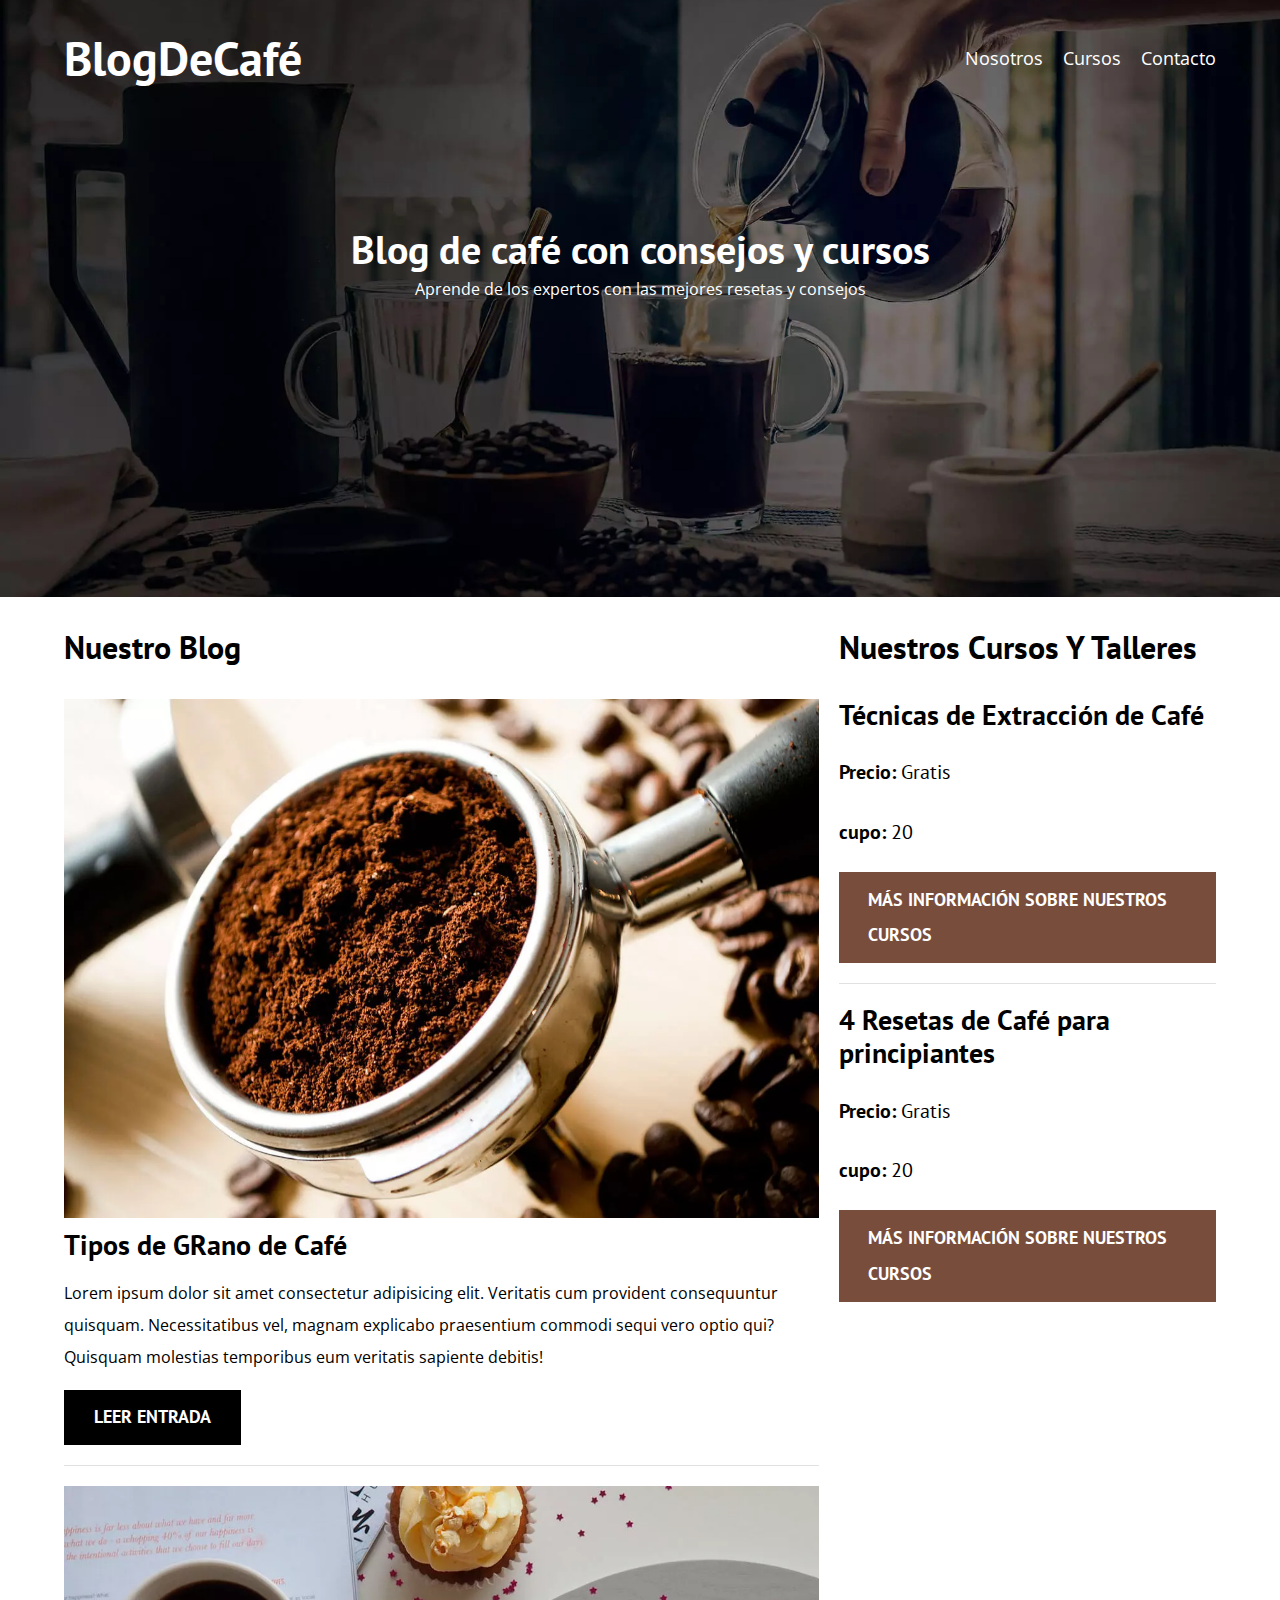
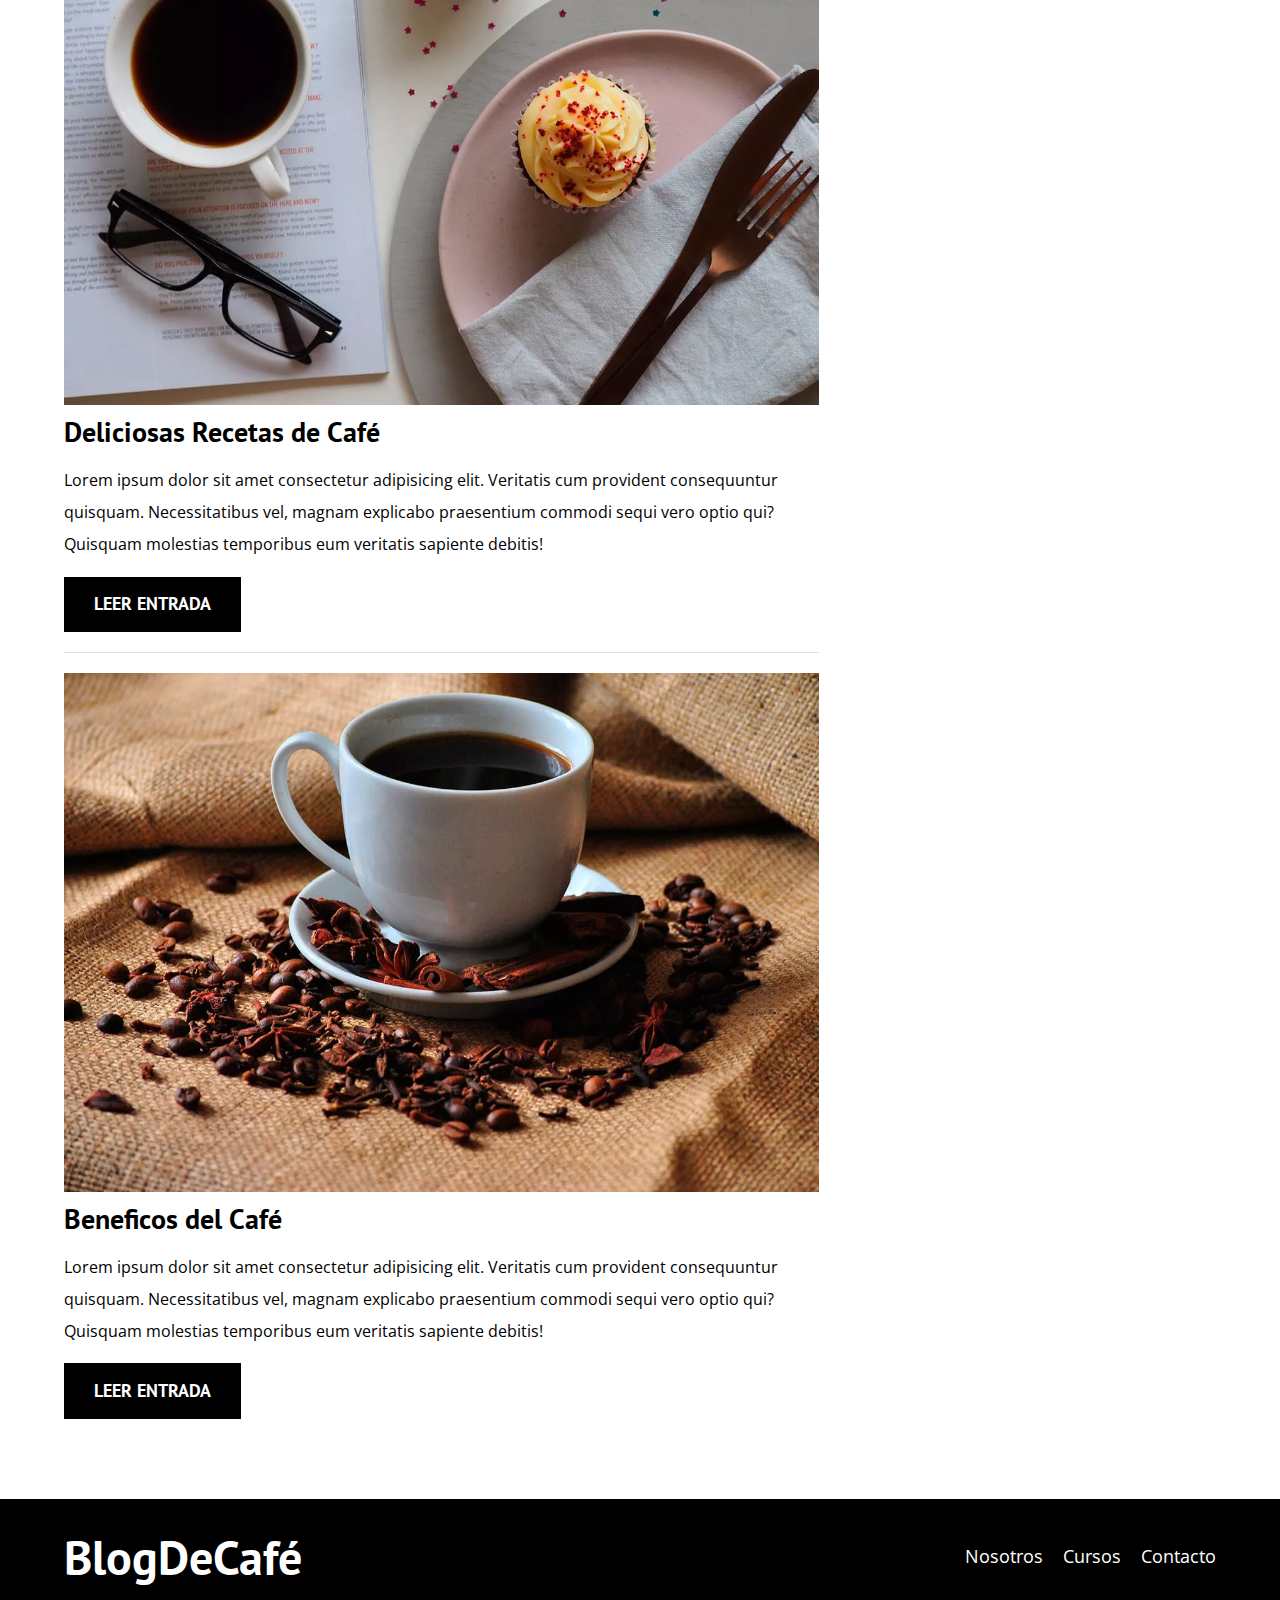
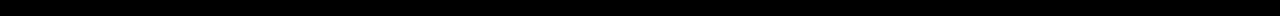
<file: index.html>
<!DOCTYPE html>
<html lang="en">

<head>
    <meta charset="UTF-8">
    <meta http-equiv="X-UA-Compatible" content="IE=edge">
    <meta name="viewport" content="width=device-width, initial-scale=1.0">
    <title>BlogDeCafe</title>
    <meta name="description" content="pagina web de blog de cafe">

    <link rel="stylesheet" href="css/normalize.css">
    <link rel="icon" href="img/icono-cofe.png">
    <link rel="stylesheet" href="css/style.css">
    <link rel="preconnect" href="https://fonts.gstatic.com">
    <link href="https://fonts.googleapis.com/css2?family=Open+Sans&family=PT+Sans:wght@400;700&display=swap" rel="stylesheet">
    <!--prefecth-->
    <!--carga por adenlantado las paginas nota:no lo note al inpeccionar el elemento-->
    <link rel="--prefecth--" href="nosotros.html" as="document">
    <link rel="--prefecth--" href="cursos.html">
    <!--preload carga los elementos que nececita la pag-->
    <link rel="--preload--" href="css/normalize.css" as="style">
    <link rel="stylesheet" href="css/normalize.css">

    <link rel="preload" href="https://fonts.googleapis.com/css2?family=Open+Sans&family=PT+Sans:wght@400;700&display=swap" crossorigin="crossorigin" as="font">
    <link href="https://fonts.googleapis.com/css2?family=Open+Sans&family=PT+Sans:wght@400;700&display=swap" rel="stylesheet">

    <link rel="preload" href="css/style.css" as="style">
    <link rel="stylesheet" href="css/style.css">
</head>

<body>
    <header class="header">
        <div class="contenedor">
            <div class="barra">
                <a class="logo" href="index.html">
                    <h1 class="logo_nombre no-margin centrar-texto">Blog<span class="logo__blod">DeCafé</span></h1>
                </a>
                <nav class="navegacion">
                    <a href="nosotros.html" class="navegacion__enlace">Nosotros</a>
                    <a href="cursos.html" class="navegacion__enlace">Cursos</a>
                    <a href="contacto.html" class="navegacion__enlace">Contacto</a>
                </nav>
            </div>
        </div>
        <div class="header__texto">
            <h2 class="no-margin"> Blog de café con consejos y cursos</h2>
            <p class="no-margin">Aprende de los expertos con las mejores resetas y consejos</p>

        </div>

    </header>
    <div class="contenedor contenido-principal">
        <main class="blog">
            <h3>Nuestro Blog</h3>
            <article class="entrada">
                <div class="entrada__imagen">
                    <picture>
                        <!--carga primero el webp si no es compatible carga la jpg poner en las demas imagenes-->
                        <source srcset="img/blog1.webp" type="image/webp">

                        <!--loading="lazy" carga las imagenes cuando se requieran, nota:a mi no me funciona pero dejo el codigo -->
                        <img loading="lazy" src="img/blog1.jpg" alt="imagen blog">
                    </picture>
                    <!--loading="lazy" carga las imagenes cuando se requieran, nota:a mi no me funciona pero dejo el codigo -->
                </div>
                <div class="entrada__contenido">
                    <h4 class="no-margin">Tipos de GRano de Café</h4>
                    <p>Lorem ipsum dolor sit amet consectetur adipisicing elit. Veritatis cum provident consequuntur quisquam. Necessitatibus vel, magnam explicabo praesentium commodi sequi vero optio qui? Quisquam molestias temporibus eum veritatis sapiente
                        debitis!
                    </p>
                    <a href="entrada.html" class="boton boton--primario">Leer Entrada</a>
                </div>
            </article>
            <article class="entrada">
                <div class="entrada__imagen">
                    <picture>
                        <!--carga primero el webp si no es compatible carga la jpg poner en las demas imagenes-->
                        <source srcset="img/blog2.webp" type="image/webp">

                        <!--loading="lazy" carga las imagenes cuando se requieran, nota:a mi no me funciona pero dejo el codigo -->
                        <img loading="lazy" src="img/blog2.jpg" alt="imagen blog">
                    </picture>
                </div>
                <div class="entrada__contenido">
                    <h4 class="no-margin">Deliciosas Recetas de Café</h4>
                    <p>Lorem ipsum dolor sit amet consectetur adipisicing elit. Veritatis cum provident consequuntur quisquam. Necessitatibus vel, magnam explicabo praesentium commodi sequi vero optio qui? Quisquam molestias temporibus eum veritatis sapiente
                        debitis!
                    </p>
                    <a href="entrada.html" class="boton boton--primario">Leer Entrada</a>
                </div>
            </article>
            <article class="entrada">
                <div class="entrada__imagen">
                    <picture>
                        <!--carga primero el webp si no es compatible carga la jpg poner en las demas imagenes-->
                        <source srcset="img/blog3.webp" type="image/webp">

                        <!--loading="lazy" carga las imagenes cuando se requieran, nota:a mi no me funciona pero dejo el codigo -->
                        <img loading="lazy" src="img/blog3.jpg" alt="imagen blog">
                    </picture>
                </div>
                <div class="entrada__contenido">
                    <h4 class="no-margin">Beneficos del Café</h4>
                    <p>Lorem ipsum dolor sit amet consectetur adipisicing elit. Veritatis cum provident consequuntur quisquam. Necessitatibus vel, magnam explicabo praesentium commodi sequi vero optio qui? Quisquam molestias temporibus eum veritatis sapiente
                        debitis!
                    </p>
                    <a href="entrada.html" class="boton boton--primario">Leer Entrada</a>
                </div>
            </article>
        </main>
        <aside class="sidebar">
            <h3>Nuestros Cursos Y Talleres</h3>
            <ul class="cursos no-padding">
                <li class="widget-curso">
                    <h4 class="no-margin"> Técnicas de Extracción de Café</h4>
                    <p class="widget-curso__label"> Precio:
                        <span class="widget-curso__info">Gratis</span>
                    </p>
                    <p class="widget-curso__label"> cupo:
                        <span class="widget-curso__info">20</span>
                    </p>
                    <a href="entrada.html" class="boton boton--Secundario">Más Información sobre nuestros cursos</a>

                </li>

                <li class="widget-curso">
                    <h4 class="no-margin"> 4 Resetas de Café para principiantes</h4>
                    <p class="widget-curso__label"> Precio:
                        <span class="widget-curso__info">Gratis</span>
                    </p>
                    <p class="widget-curso__label"> cupo:
                        <span class="widget-curso__info">20</span>
                    </p>
                    <a href="entrada.html" class="boton boton--Secundario">Más Información sobre nuestros cursos</a>

                </li>
            </ul>
        </aside>

    </div>
    <footer class="footer">
        <div class="contenedor">
            <div class="barra">
                <a class="logo" href="index.html">
                    <h1 class="logo_nombre no-margin centrar-texto">Blog<span class="logo__blod">DeCafé</span></h1>
                </a>
                <nav class="navegacion">
                    <a href="nosotros.html" class="navegacion__enlace">Nosotros</a>
                    <a href="cursos.html" class="navegacion__enlace">Cursos</a>
                    <a href="contacto.html" class="navegacion__enlace">Contacto</a>
                </nav>
            </div>
        </div>
    </footer>
    <script src="js/modernizr.js">
    </script>
</body>

</html>
</file>
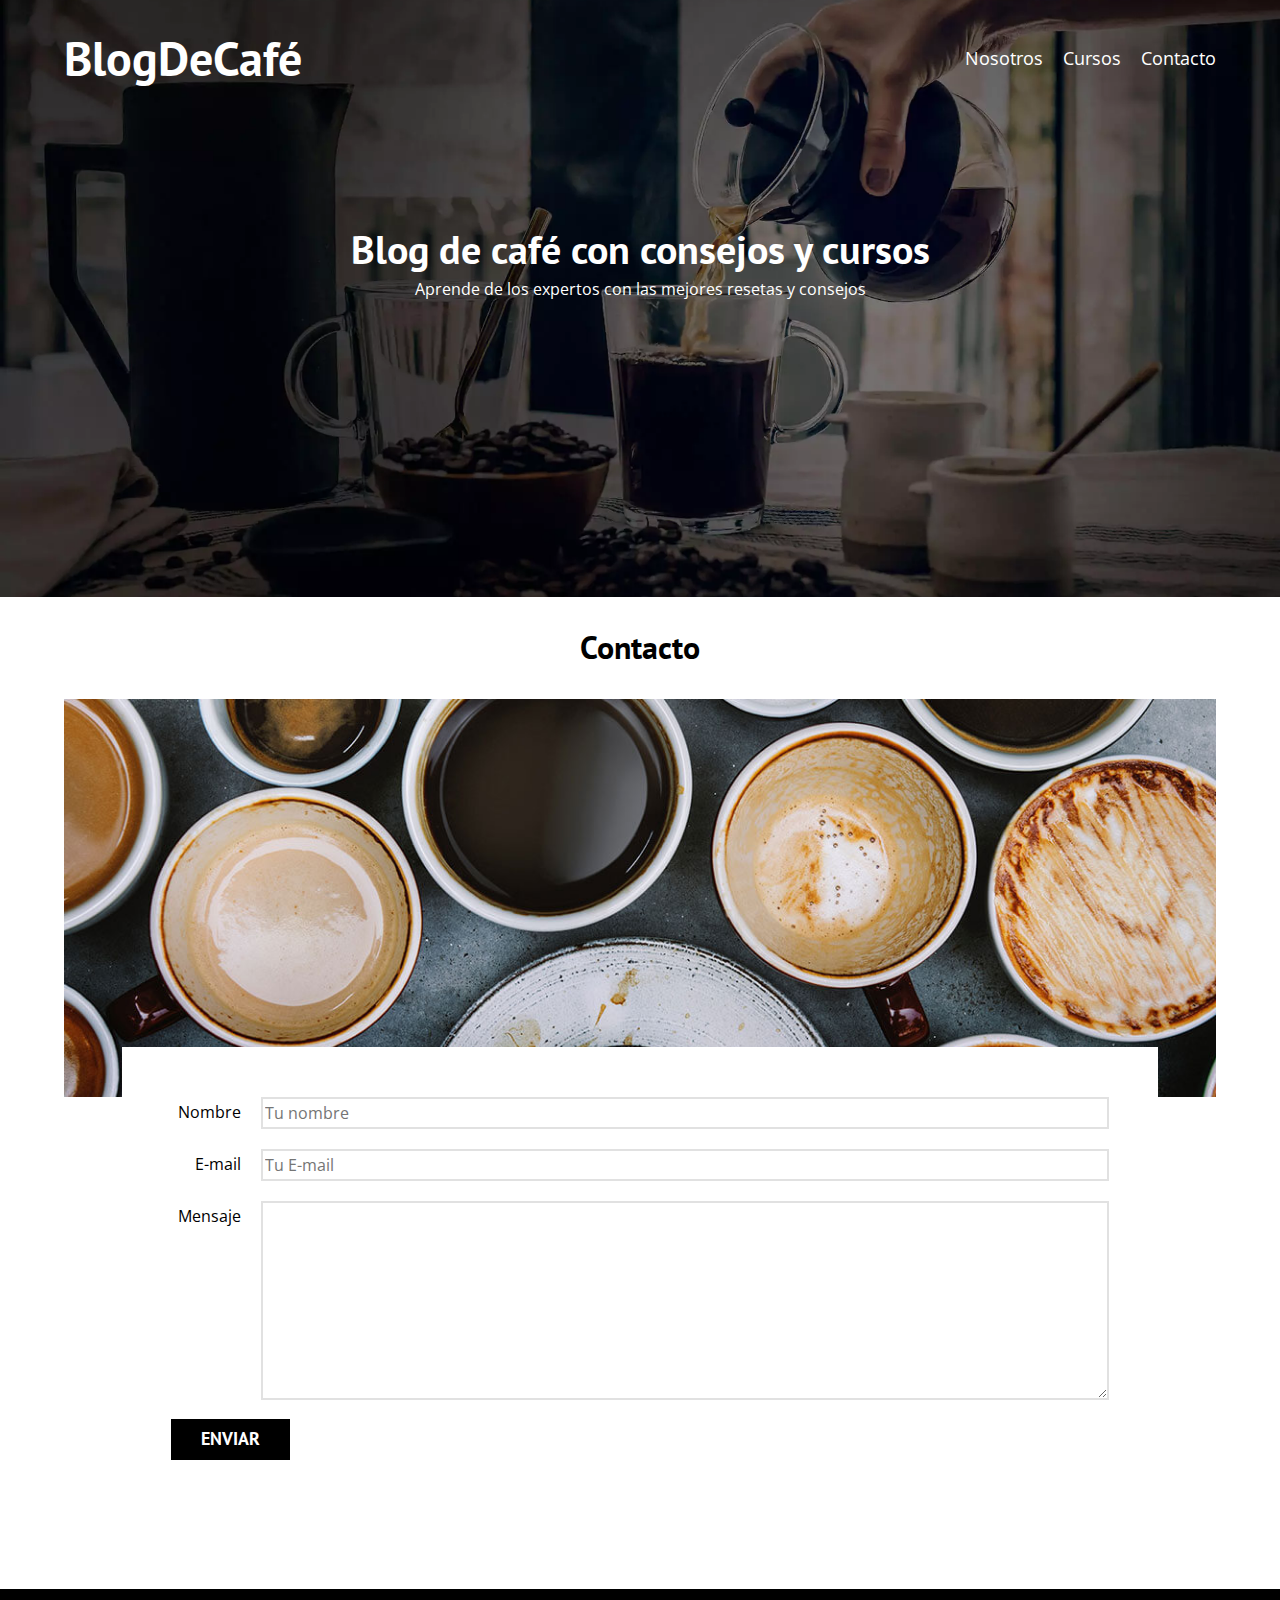
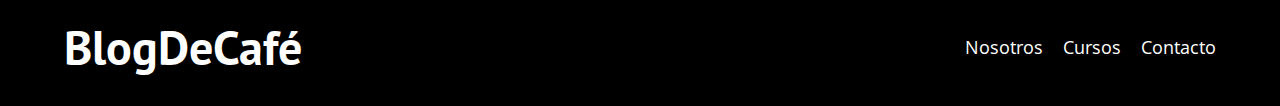
<file: contacto.html>
<!DOCTYPE html>

<html lang="en">

<head>
    <meta charset="UTF-8">
    <meta http-equiv="X-UA-Compatible" content="IE=edge">
    <meta name="viewport" content="width=device-width, initial-scale=1.0">
    <title>BlogDeCafe</title>
    <link rel="stylesheet" href="css/normalize.css">
    <link rel="stylesheet" href="css/style.css">
    <link rel="preconnect" href="https://fonts.gstatic.com">
    <link href="https://fonts.googleapis.com/css2?family=Open+Sans&family=PT+Sans:wght@400;700&display=swap" rel="stylesheet">
</head>

<body>
    <header class="header">
        <div class="contenedor">
            <div class="barra">
                <a class="logo" href="index.html">
                    <h1 class="logo_nombre no-margin centrar-texto">Blog<span class="logo__blod">DeCafé</span></h1>
                </a>
                <nav class="navegacion">
                    <a href="nosotros.html" class="navegacion__enlace">Nosotros</a>
                    <a href="cursos.html" class="navegacion__enlace">Cursos</a>
                    <a href="contacto.html" class="navegacion__enlace">Contacto</a>
                </nav>
            </div>
        </div>
        <div class="header__texto">
            <h2 class="no-margin"> Blog de café con consejos y cursos</h2>
            <p class="no-margin">Aprende de los expertos con las mejores resetas y consejos</p>

        </div>

    </header>
    <main class="contenedor">
        <h3 class="centrar-texto">Contacto</h3>
        <div class="contacto-bg">

        </div>
        <form class="formulario" action="">
            <div class="campo">
                <!--el id y el nombre te permite ubicar el cursor dentro del imput-->
                <label class="campo__label" for="nombre">Nombre</label>
                <input class="campo__field" type="text" placeholder="Tu nombre" id="nombre">
            </div>
            <div class="campo">
                <label class="campo__label" for="email">E-mail</label>
                <input class="campo__field" type="email" placeholder="Tu E-mail" id="email">
            </div>
            <div class="campo">
                <label class="campo__label" for="mensaje">Mensaje</label>
                <textarea class="campo__field campo__field--textarea" name="" id="mensa je"></textarea>
            </div>
            <div class="campo">
                <input type="submit" value="Enviar" class="boton boton--primario    ">
            </div>
        </form>

    </main>


    </div>
    <footer class=" footer ">
        <div class="contenedor ">
            <div class="barra ">
                <a class="logo " href="index.html ">
                    <h1 class="logo_nombre no-margin centrar-texto ">Blog<span class="logo__blod ">DeCafé</span></h1>
                </a>
                <nav class="navegacion ">
                    <a href="nosotros.html " class="navegacion__enlace ">Nosotros</a>
                    <a href="cursos.html " class="navegacion__enlace ">Cursos</a>
                    <a href="contacto.html " class="navegacion__enlace ">Contacto</a>
                </nav>
            </div>
        </div>
    </footer>
    <script src="js/modernizr.js">
    </script>
</body>

</html>
</file>
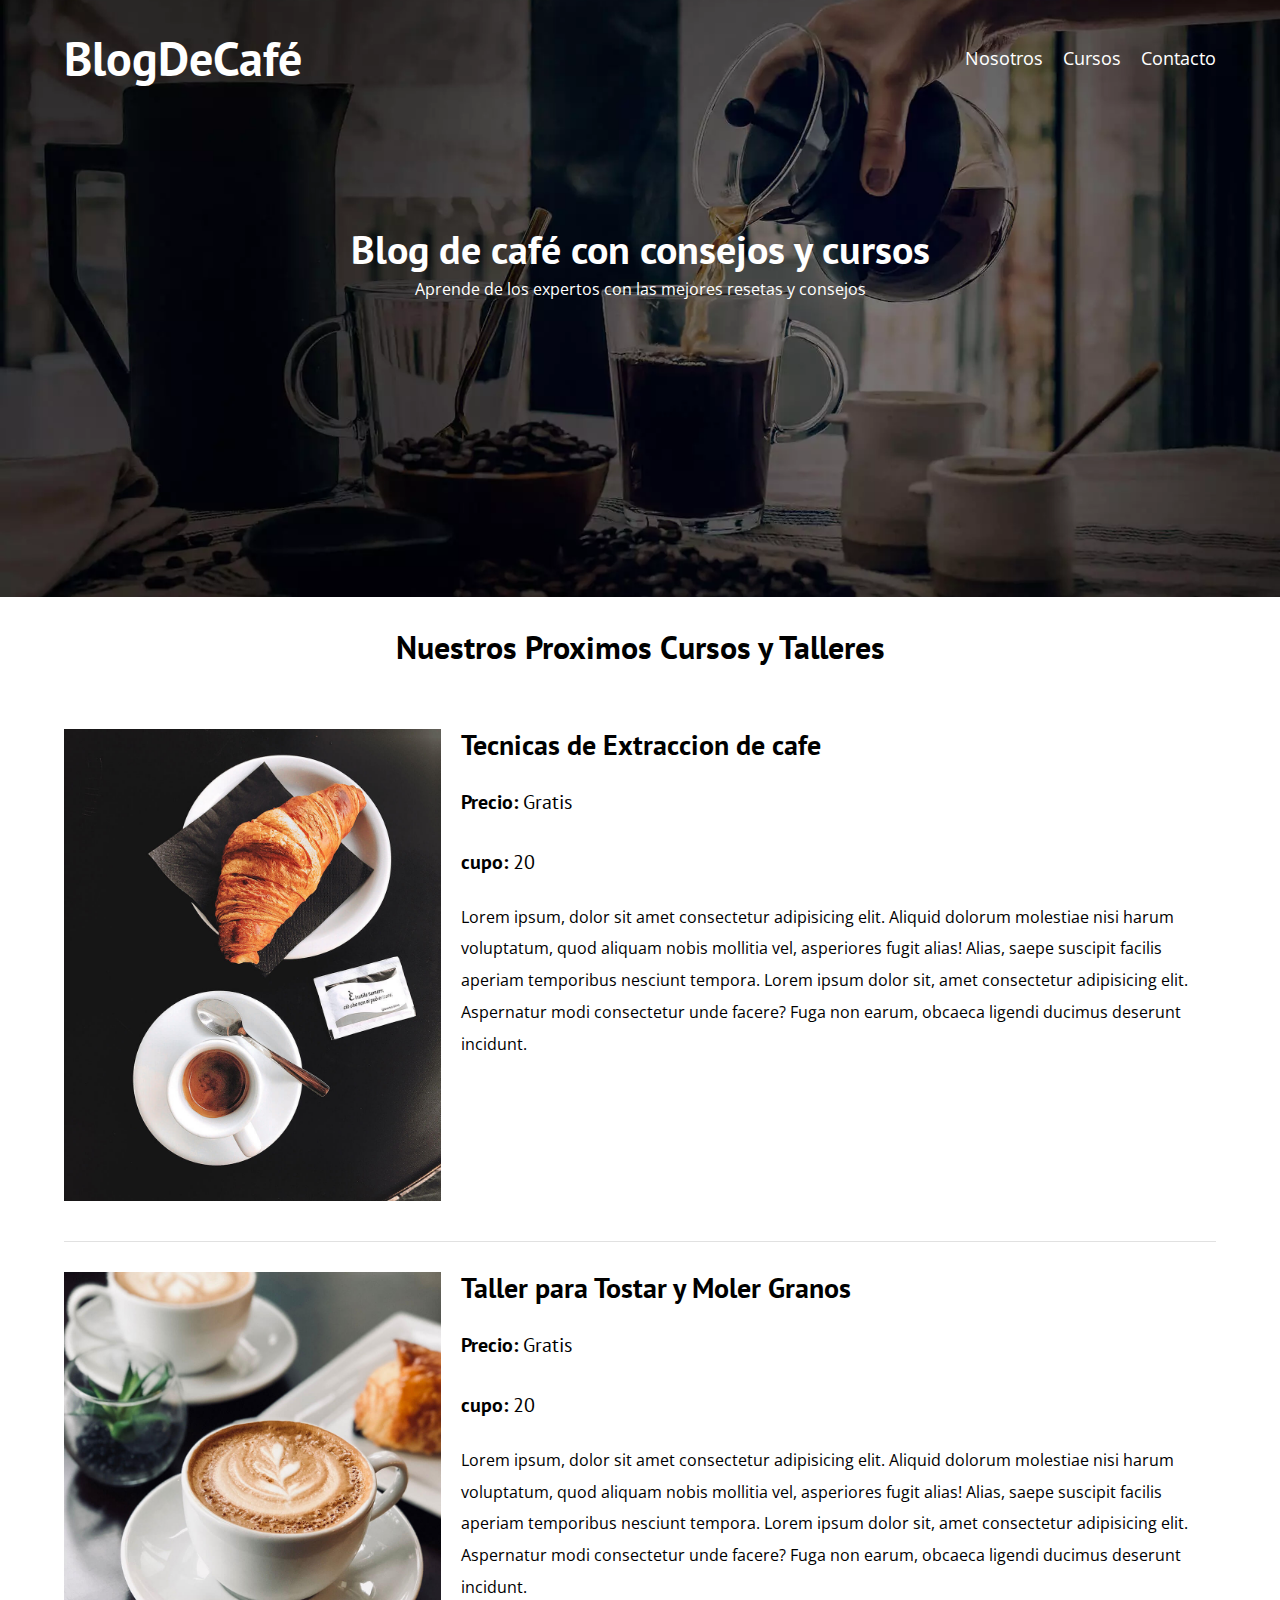
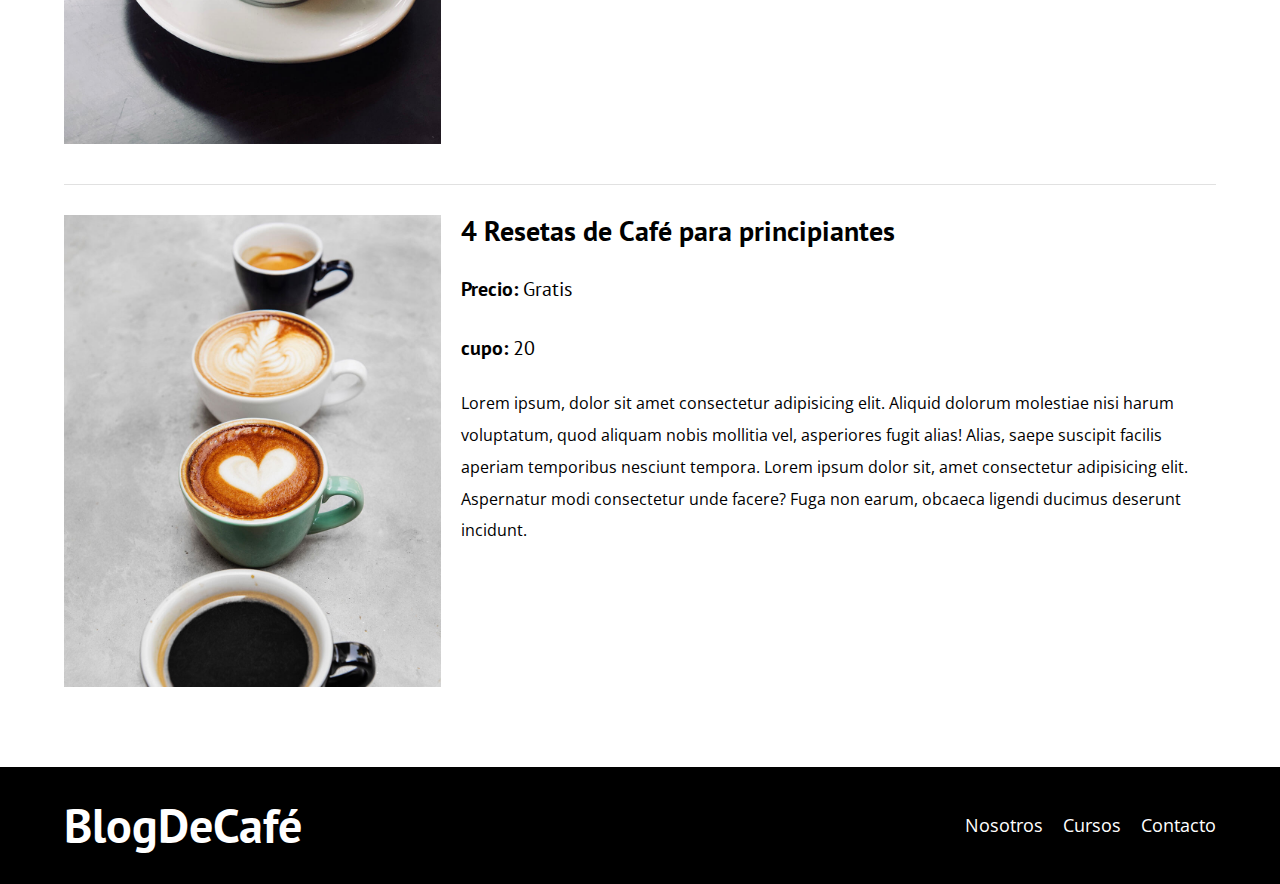
<file: cursos.html>
<!DOCTYPE html>

<html lang="en">

<head>
    <meta charset="UTF-8">
    <meta http-equiv="X-UA-Compatible" content="IE=edge">
    <meta name="viewport" content="width=device-width, initial-scale=1.0">
    <title>BlogDeCafe</title>
    <link rel="stylesheet" href="css/normalize.css">
    <link rel="stylesheet" href="css/style.css">
    <link rel="preconnect" href="https://fonts.gstatic.com">
    <link href="https://fonts.googleapis.com/css2?family=Open+Sans&family=PT+Sans:wght@400;700&display=swap" rel="stylesheet">
</head>

<body>
    <header class="header">
        <div class="contenedor">
            <div class="barra">
                <a class="logo" href="index.html">
                    <h1 class="logo_nombre no-margin centrar-texto">Blog<span class="logo__blod">DeCafé</span></h1>
                </a>
                <nav class="navegacion">
                    <a href="nosotros.html" class="navegacion__enlace">Nosotros</a>
                    <a href="cursos.html" class="navegacion__enlace">Cursos</a>
                    <a href="contacto.html" class="navegacion__enlace">Contacto</a>
                </nav>
            </div>
        </div>
        <div class="header__texto">
            <h2 class="no-margin"> Blog de café con consejos y cursos</h2>
            <p class="no-margin">Aprende de los expertos con las mejores resetas y consejos</p>

        </div>

    </header>
    <main class="contenedor">
        <h3 class="centrar-texto">Nuestros Proximos Cursos y Talleres</h3>
        <div class="curso">
            <div class="curso_imagen">
                <img src="img/curso1.jpg" alt="imagen de curso">
            </div>
            <div class="curso_informacion">
                <h4 class="no-margin"> Tecnicas de Extraccion de cafe</h4>
                <p class="curso__label"> Precio:
                    <span class="curso__info">Gratis</span>
                </p>
                <p class="curso__label"> cupo:
                    <span class="curso__info">20</span>
                </p>
                <p class="curso_descripcion">
                    Lorem ipsum, dolor sit amet consectetur adipisicing elit. Aliquid dolorum molestiae nisi harum voluptatum, quod aliquam nobis mollitia vel, asperiores fugit alias! Alias, saepe suscipit facilis aperiam temporibus nesciunt tempora. Lorem ipsum dolor sit,
                    amet consectetur adipisicing elit. Aspernatur modi consectetur unde facere? Fuga non earum, obcaeca ligendi ducimus deserunt incidunt.
                </p>
            </div>
            <!--curso informacion-->
        </div>
        <!--curso -->
        <div class="curso">
            <div class="curso_imagen">
                <img src="img/curso2.jpg" alt="imagen de curso">
            </div>
            <div class="curso_informacion">
                <h4 class="no-margin"> Taller para Tostar y Moler Granos</h4>
                <p class="curso__label"> Precio:
                    <span class="curso__info">Gratis</span>
                </p>
                <p class="curso__label"> cupo:
                    <span class="curso__info">20</span>
                </p>
                <p class="curso_descripcion">
                    Lorem ipsum, dolor sit amet consectetur adipisicing elit. Aliquid dolorum molestiae nisi harum voluptatum, quod aliquam nobis mollitia vel, asperiores fugit alias! Alias, saepe suscipit facilis aperiam temporibus nesciunt tempora. Lorem ipsum dolor sit,
                    amet consectetur adipisicing elit. Aspernatur modi consectetur unde facere? Fuga non earum, obcaeca ligendi ducimus deserunt incidunt.
                </p>
            </div>
            <!--curso informacion-->
        </div>
        <!--curso -->
        <div class="curso">
            <div class="curso_imagen">
                <img src="img/curso3.jpg" alt="imagen de curso">
            </div>
            <div class="curso_informacion">
                <h4 class="no-margin"> 4 Resetas de Café para principiantes</h4>
                <p class="curso__label"> Precio:
                    <span class="curso__info">Gratis</span>
                </p>
                <p class="curso__label"> cupo:
                    <span class="curso__info">20</span>
                </p>
                <p class="curso_descripcion">
                    Lorem ipsum, dolor sit amet consectetur adipisicing elit. Aliquid dolorum molestiae nisi harum voluptatum, quod aliquam nobis mollitia vel, asperiores fugit alias! Alias, saepe suscipit facilis aperiam temporibus nesciunt tempora. Lorem ipsum dolor sit,
                    amet consectetur adipisicing elit. Aspernatur modi consectetur unde facere? Fuga non earum, obcaeca ligendi ducimus deserunt incidunt.
                </p>
            </div>
            <!--curso informacion-->
        </div>
        <!--curso -->


    </main>


    </div>
    <footer class="footer">
        <div class="contenedor">
            <div class="barra">
                <a class="logo" href="index.html">
                    <h1 class="logo_nombre no-margin centrar-texto">Blog<span class="logo__blod">DeCafé</span></h1>
                </a>
                <nav class="navegacion">
                    <a href="nosotros.html" class="navegacion__enlace">Nosotros</a>
                    <a href="cursos.html" class="navegacion__enlace">Cursos</a>
                    <a href="contacto.html" class="navegacion__enlace">Contacto</a>
                </nav>
            </div>
        </div>
    </footer>
    <script src="js/modernizr.js">
    </script>
</body>

</html>
</file>
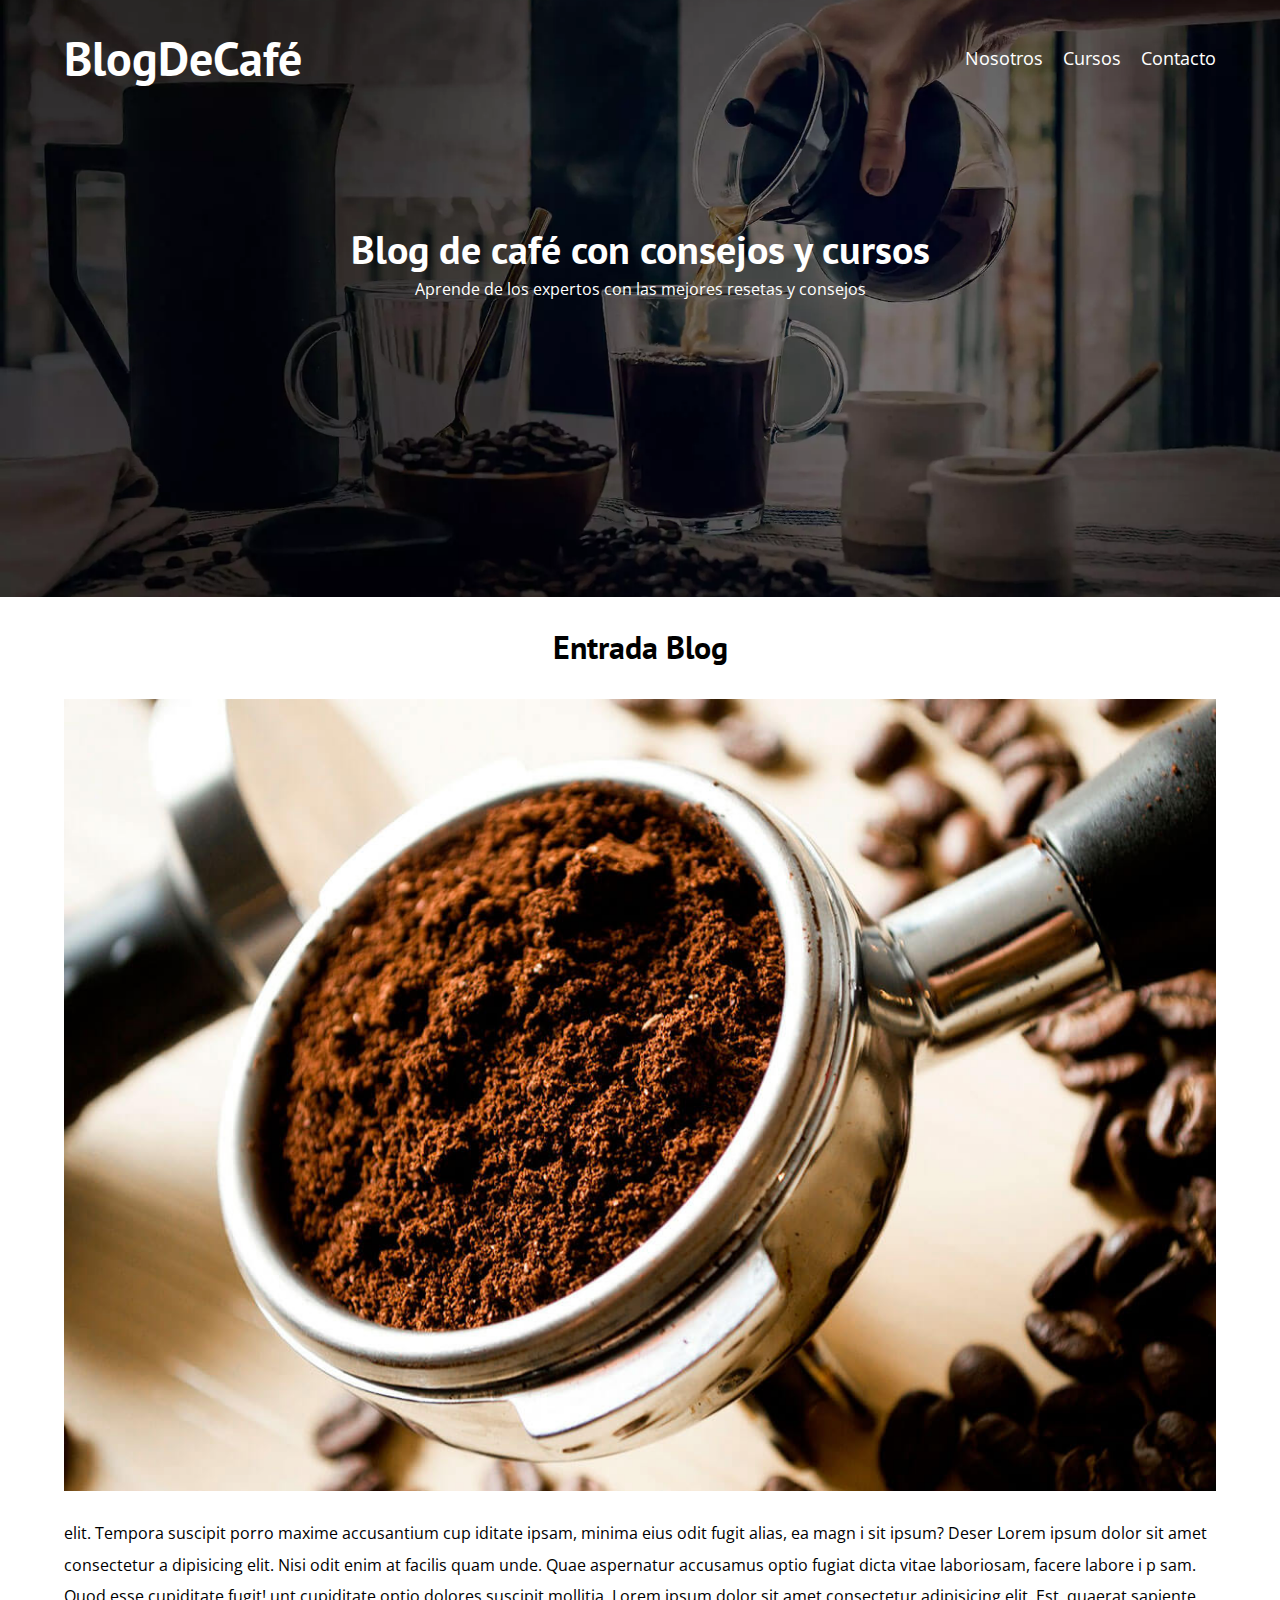
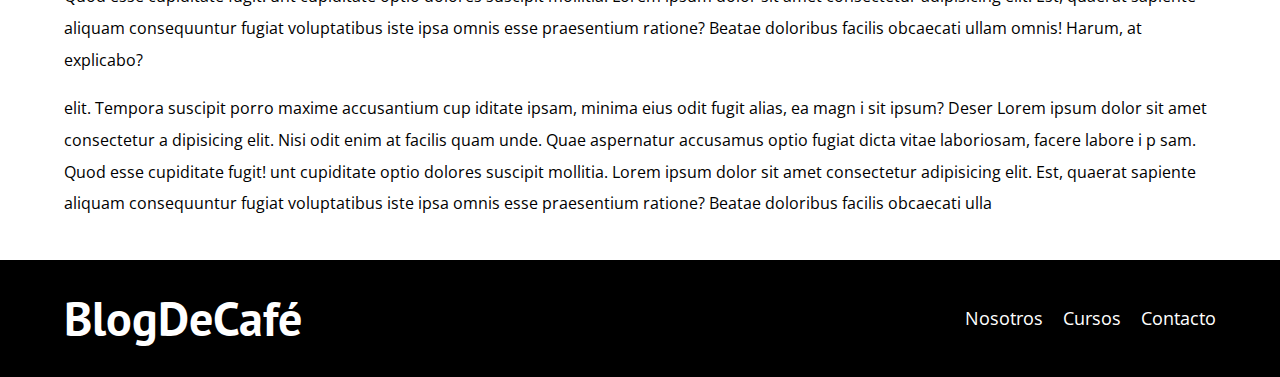
<file: entrada.html>
<!DOCTYPE html>

<html lang="en">

<head>
    <meta charset="UTF-8">
    <meta http-equiv="X-UA-Compatible" content="IE=edge">
    <meta name="viewport" content="width=device-width, initial-scale=1.0">
    <title>BlogDeCafe</title>
    <link rel="stylesheet" href="css/normalize.css">
    <link rel="stylesheet" href="css/style.css">
    <link rel="preconnect" href="https://fonts.gstatic.com">
    <link href="https://fonts.googleapis.com/css2?family=Open+Sans&family=PT+Sans:wght@400;700&display=swap" rel="stylesheet">
</head>

<body>
    <header class="header">
        <div class="contenedor">
            <div class="barra">
                <a class="logo" href="index.html">
                    <h1 class="logo_nombre no-margin centrar-texto">Blog<span class="logo__blod">DeCafé</span></h1>
                </a>
                <nav class="navegacion">
                    <a href="nosotros.html" class="navegacion__enlace">Nosotros</a>
                    <a href="cursos.html" class="navegacion__enlace">Cursos</a>
                    <a href="contacto.html" class="navegacion__enlace">Contacto</a>
                </nav>
            </div>
        </div>
        <div class="header__texto">
            <h2 class="no-margin"> Blog de café con consejos y cursos</h2>
            <p class="no-margin">Aprende de los expertos con las mejores resetas y consejos</p>

        </div>

    </header>
    <main class="contenedor">
        <h3 class="centrar-texto">Entrada Blog</h3>
        <div class="entrada">
            <div class="entrada_imagen">
                <img src="img/blog1.jpg" alt="entrada">

            </div>
            <p>
                elit. Tempora suscipit porro maxime accusantium cup iditate ipsam, minima eius odit fugit alias, ea magn i sit ipsum? Deser Lorem ipsum dolor sit amet consectetur a dipisicing elit. Nisi odit enim at facilis quam unde. Quae aspernatur accusamus optio
                fugiat dicta vitae laboriosam, facere labore i p sam. Quod esse cupiditate fugit! unt cupiditate optio dolores suscipit mollitia. Lorem ipsum dolor sit amet consectetur adipisicing elit. Est, quaerat sapiente aliquam consequuntur fugiat
                voluptatibus iste ipsa omnis esse praesentium ratione? Beatae doloribus facilis obcaecati ullam omnis! Harum, at explicabo?
            </p>
            <p>
                elit. Tempora suscipit porro maxime accusantium cup iditate ipsam, minima eius odit fugit alias, ea magn i sit ipsum? Deser Lorem ipsum dolor sit amet consectetur a dipisicing elit. Nisi odit enim at facilis quam unde. Quae aspernatur accusamus optio
                fugiat dicta vitae laboriosam, facere labore i p sam. Quod esse cupiditate fugit! unt cupiditate optio dolores suscipit mollitia. Lorem ipsum dolor sit amet consectetur adipisicing elit. Est, quaerat sapiente aliquam consequuntur fugiat
                voluptatibus iste ipsa omnis esse praesentium ratione? Beatae doloribus facilis obcaecati ulla
            </p>

        </div>


    </main>


    </div>
    <footer class="footer">
        <div class="contenedor">
            <div class="barra">
                <a class="logo" href="index.html">
                    <h1 class="logo_nombre no-margin centrar-texto">Blog<span class="logo__blod">DeCafé</span></h1>
                </a>
                <nav class="navegacion">
                    <a href="nosotros.html" class="navegacion__enlace">Nosotros</a>
                    <a href="cursos.html" class="navegacion__enlace">Cursos</a>
                    <a href="contacto.html" class="navegacion__enlace">Contacto</a>
                </nav>
            </div>
        </div>
    </footer>
    <script src="js/modernizr.js">
    </script>
</body>

</html>
</file>
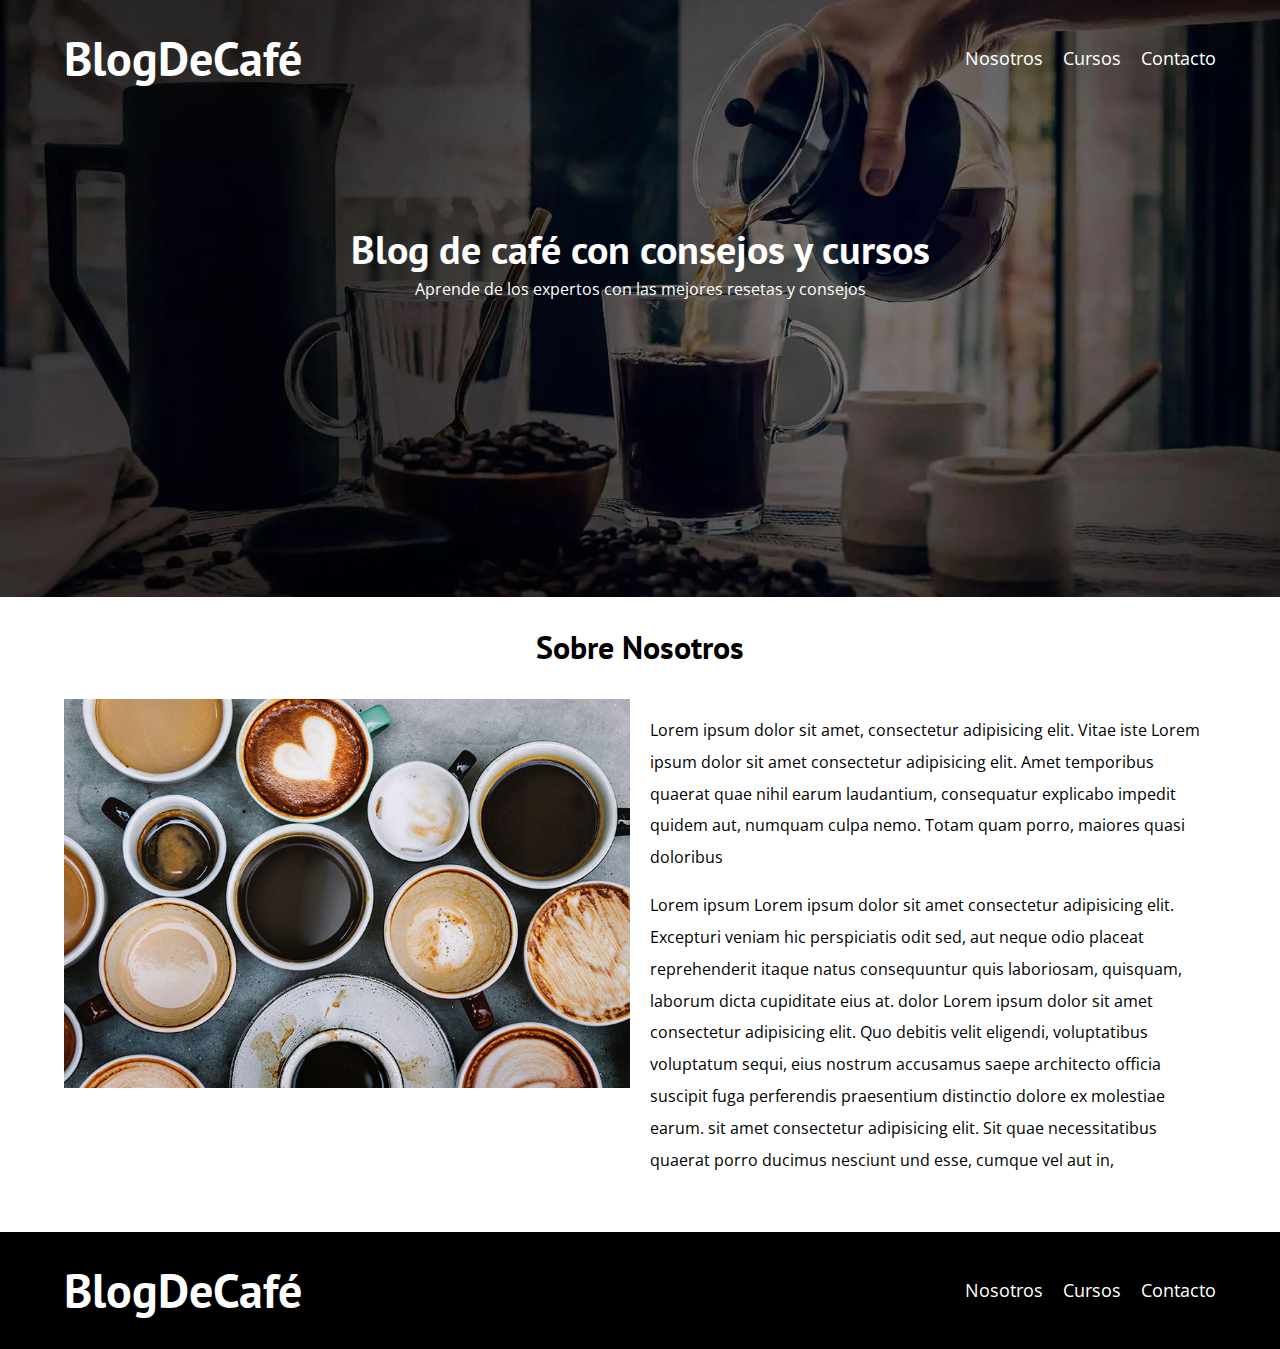
<file: nosotros.html>
<!DOCTYPE html>

<html lang="en">

<head>
    <meta charset="UTF-8">
    <meta http-equiv="X-UA-Compatible" content="IE=edge">
    <meta name="viewport" content="width=device-width, initial-scale=1.0">
    <title>BlogDeCafe</title>
    <link rel="stylesheet" href="css/normalize.css">
    <link rel="stylesheet" href="css/style.css">
    <link rel="preconnect" href="https://fonts.gstatic.com">
    <link href="https://fonts.googleapis.com/css2?family=Open+Sans&family=PT+Sans:wght@400;700&display=swap" rel="stylesheet">
</head>

<body>
    <header class="header">
        <div class="contenedor">
            <div class="barra">
                <a class="logo" href="index.html">
                    <h1 class="logo_nombre no-margin centrar-texto">Blog<span class="logo__blod">DeCafé</span></h1>
                </a>
                <nav class="navegacion">
                    <a href="nosotros.html" class="navegacion__enlace">Nosotros</a>
                    <a href="cursos.html" class="navegacion__enlace">Cursos</a>
                    <a href="contacto.html" class="navegacion__enlace">Contacto</a>
                </nav>
            </div>
        </div>
        <div class="header__texto">
            <h2 class="no-margin"> Blog de café con consejos y cursos</h2>
            <p class="no-margin">Aprende de los expertos con las mejores resetas y consejos</p>

        </div>

    </header>
    <main class="contenedor">
        <h3 class="centrar-texto">Sobre Nosotros </h3>
        <div class="sobre-nosotros">
            <div class="sobre-nosotros__imagen">
                <img src="img/nosotros.jpg" alt="imagen nosotros">
            </div>
            <div class="sobre-nosotros__texto">
                <p>Lorem ipsum dolor sit amet, consectetur adipisicing elit. Vitae iste Lorem ipsum dolor sit amet consectetur adipisicing elit. Amet temporibus quaerat quae nihil earum laudantium, consequatur explicabo impedit quidem aut, numquam culpa
                    nemo. Totam quam porro, maiores quasi doloribus
                </p>
                <p>Lorem ipsum Lorem ipsum dolor sit amet consectetur adipisicing elit. Excepturi veniam hic perspiciatis odit sed, aut neque odio placeat reprehenderit itaque natus consequuntur quis laboriosam, quisquam, laborum dicta cupiditate eius at.
                    dolor Lorem ipsum dolor sit amet consectetur adipisicing elit. Quo debitis velit eligendi, voluptatibus voluptatum sequi, eius nostrum accusamus saepe architecto officia suscipit fuga perferendis praesentium distinctio dolore ex molestiae
                    earum. sit amet consectetur adipisicing elit. Sit quae necessitatibus quaerat porro ducimus nesciunt und esse, cumque vel aut in,
                </p>

            </div>
        </div>
    </main>


    </div>
    <footer class="footer">
        <div class="contenedor">
            <div class="barra">
                <a class="logo" href="index.html">
                    <h1 class="logo_nombre no-margin centrar-texto">Blog<span class="logo__blod">DeCafé</span></h1>
                </a>
                <nav class="navegacion">
                    <a href="nosotros.html" class="navegacion__enlace">Nosotros</a>
                    <a href="cursos.html" class="navegacion__enlace">Cursos</a>
                    <a href="contacto.htl" class="navegacion__enlace">Contacto</a>
                </nav>
            </div>
        </div>
    </footer>
    <script src="js/modernizr.js">
    </script>
</body>

</html>
</file>
<file: css/style.css>
/*inicio 
de las clases que se ocupan de forma gerear para todo el proyecto*/

:root {
    --fuenteHeading: 'PT Sans', sans-serif;
    --fuenteParrafos: 'Open Sans', sans-serif;
    --primario: #784d3c;
    --blanco: #ffffff;
    --negro: #000000;
    --gris: #e1e1e1;
}

html {
    box-sizing: border-box;
    font-size: 62.2%;
}

*,
*::before,
*::after {
    box-sizing: inherit;
}

body {
    font-family: var(--fuenteParrafos);
    font-size: 1.6rem;
    line-height: 2;
}


/*globales*/


/**separaciones correctas   */

.contenedor {
    max-width: 120rem;
    width: 90%;
    margin: 0 auto;
}

a {
    text-decoration: var(--negro)none;
}

h1,
h2,
h3,
h4 {
    font-family: var(--fuenteHeading);
    line-height: 1.2;
}

h1 {
    font-size: 4.8rem;
}

h2 {
    font-size: 4rem;
}

h3 {
    font-size: 3.2rem;
}

h4 {
    font-size: 2.8rem;
}

img {
    max-width: 100%;
}


/*utilidades*/

.no-margin {
    /*elimina elmargen donde se aplique la clase*/
    margin: 0;
}

.centrar-texto {
    /*centra el texto donde se coloque la clase*/
    text-align: center;
}

.no-padding {
    /*elimina el padiging donde se coloque la clase*/
    padding: 0;
}


/*fin poner en la mayoria de los proyectos*/


/*soporte de webp con modernizer solo en .css en html es diferente ver lineas 55 a 60*/

.webp .header {
    background-image: url(../img/banner.webp);
}

.no-webp .header {
    background-image: url(../img/banner.jpg);
}

.header {
    /*background-image: url(../img/banner.jpg);*/
    height: 60rem;
    background-size: cover;
    background-repeat: no-repeat;
    /*center center para que centre orizntalmente y verticalmente*/
    background-position: center center;
}

.header__texto {
    text-align: center;
    color: var(--blanco);
    margin-top: 5rem;
}

@media (min-width: 768px) {
    .header__texto {
        /*cambia el tamaño de arriba de largen de la clase header__texto*/
        margin-top: 14rem;
    }
}

.barra {
    padding-top: 3rem;
}

@media (min-width: 768px) {
    .barra {
        display: flex;
        justify-content: space-between;
        align-items: center;
    }
}

.logo {
    color: var(--blanco);
}

.logo__nombre {
    font-weight: 400;
}

.logo__bold {
    font-weight: 400;
}

@media (min-width: 768px) {
    .navegacion {
        display: flex;
        gap: 2rem;
    }
}

.navegacion__enlace {
    display: block;
    text-align: center;
    font-size: 1.8rem;
    color: var(--blanco);
}

@media (min-width: 768px) {
    .contenido-principal {
        display: grid;
        grid-template-columns: 2fr 1fr;
        column-gap: 2rem;
    }
}

.entrada {
    border-bottom: 1px solid var(--gris);
    margin-bottom: 2rem;
}


/*ultimo con la clase "entrada"*/

.entrada:last-of-type {
    border: none;
}


/*botones*/

.boton {
    display: block;
    font-family: var(--fuenteHeading);
    color: var(--blanco);
    padding: 1rem 3rem;
    font-size: 1.8rem;
    text-transform: uppercase;
    font-weight: 700;
    margin-bottom: 2rem;
    border: none;
}

@media (min-width: 768px) {
    .boton {
        display: inline-block;
    }
}

.boton:hover {
    cursor: pointer;
}

.boton--primario {
    background-color: var(--negro);
}

.boton--Secundario {
    background-color: var(--primario);
}


/*quita las biñetas de las listas*/

.cursos {
    list-style: none;
}

.widget-curso {
    border-bottom: 1px solid var(--gris);
    margin-bottom: 2rem;
}

.widget-curso:last-of-type {
    border: none;
    margin-bottom: 0;
}

.widget-curso__label {
    font-family: var(--fuenteHeading);
    font-weight: bold;
}

.widget-curso__label,
.widget-curso__info {
    font-size: 2rem;
}

.widget-curso__info {
    font-weight: normal;
}


/*@media (min-width: 760px) {
    footer {
        display: flex;
        justify-content: space-between;
        padding: 2rem;
    }
}
*/

.footer {
    background-color: var(--negro);
    padding-bottom: 3rem;
    margin-top: 4rem;
}


/*SOBRE NOSOTROS*/

@media (min-width: 768PX) {
    .sobre-nosotros {
        display: grid;
        grid-template-columns: repeat(2, 1fr);
        column-gap: 2rem;
    }
}


/*con flexbox divide el espacio en entre la clase texto y la clase imagen
@media (min-width: 768PX) {
    .sobre-nosotros {
        display: flex;
        justify-content: space-between;
    }
    /*tiene mas soporte
    .sobre-nosotros__imagen,
    .sobre-nosotros__texto {
        flex-basis: calc(50% - 1rem);
    }
}

.sobre-nosotros__imagen,
.sobre-nosotros__texto {
    flex-basis: 50%;
}
*/


/**************************/


/*Cursos*/

.curso {
    padding: 3rem 0;
    border-bottom: 1px solid var(--gris);
}

@media (min-width: 768px) {
    .curso {
        display: grid;
        grid-template-columns: 1fr 2fr;
        column-gap: 2rem;
    }
}

.curso:last-of-type {
    border: none;
}

.curso__label {
    font-family: var(--fuenteHeading);
    font-weight: bold;
}

.curso__info {
    font-weight: normal;
}

.curso__info,
.curso__label {
    font-size: 2rem;
}

.contacto-bg {
    background-image: url(../img/contacto.jpg);
    height: 40rem;
    background-size: cover;
    background-repeat: no-repeat;
}


/*Contacto*/

.formulario {
    /*efeco para encimar el formulario en la imagen*/
    background-color: var(--blanco);
    margin: -5rem auto 0 auto;
    width: 90%;
    padding: 5rem;
}

.campo {
    /*activa flexbox*/
    display: flex;
    margin-bottom: 2rem;
}

.campo__label {
    /*deja esticos el formulario*/
    flex: 0 0 9rem;
    text-align: right;
    padding-right: 2rem;
}

.campo__field {
    flex: 1;
    border: 2px solid var(--gris);
}

.campo__field--textarea {
    height: 20rem;
}
</file>
